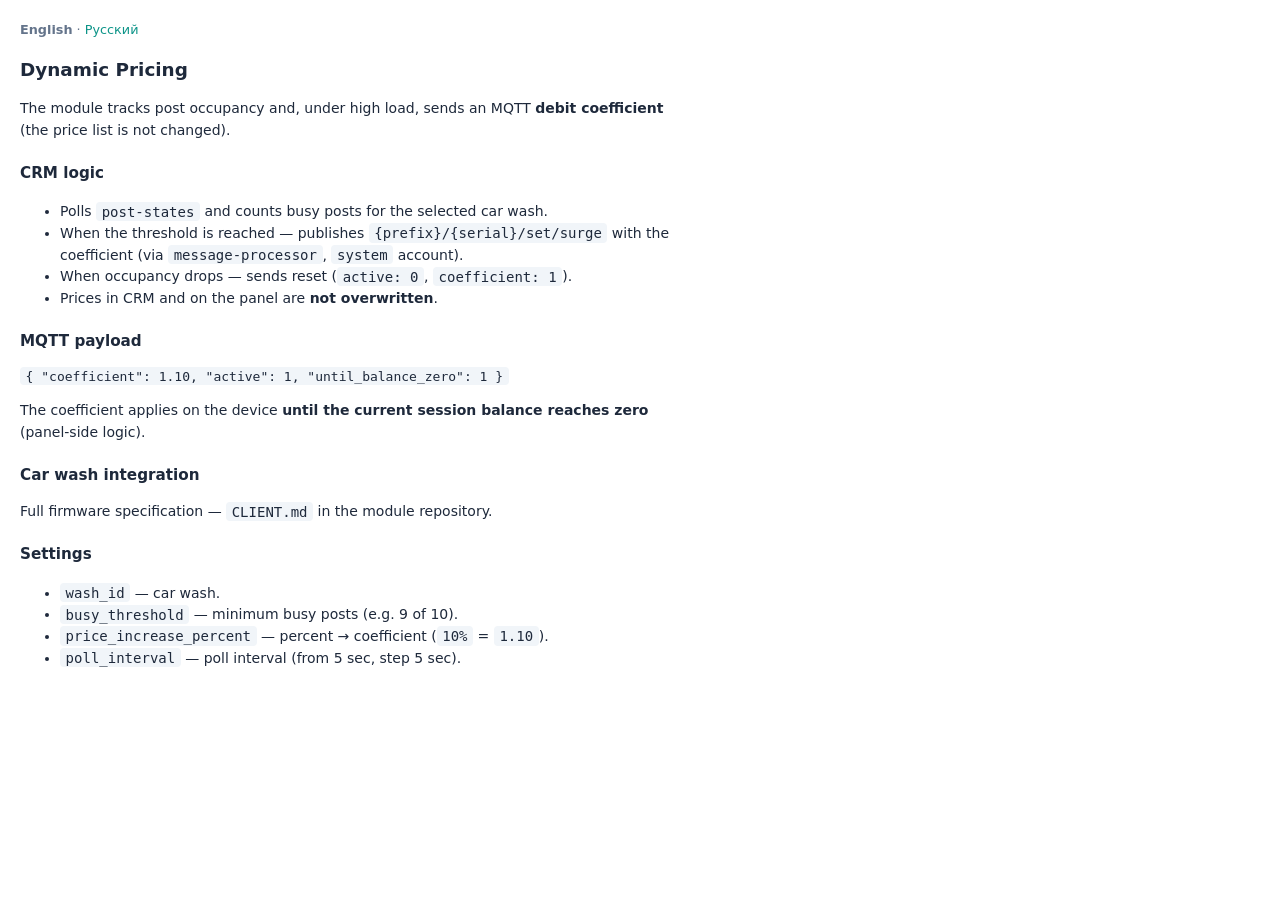
<file: ui/help.html>
<!DOCTYPE html>
<html lang="en">
<head>
  <meta charset="UTF-8" />
  <meta name="viewport" content="width=device-width, initial-scale=1" />
  <title>Help — Dynamic Pricing</title>
  <style>
    body { font-family: system-ui, sans-serif; line-height: 1.55; color: #1e293b; margin: 0; padding: 1.25rem; max-width: 42rem; }
    h1 { font-size: 1.15rem; margin: 0 0 0.75rem; }
    h2 { font-size: 0.95rem; margin: 1.25rem 0 0.5rem; }
    p, li { font-size: 0.875rem; }
    code { background: #f1f5f9; padding: 0.1rem 0.35rem; border-radius: 0.25rem; }
    .wm-help-lang { font-size: 0.8rem; margin: 0 0 1rem; color: #64748b; }
    .wm-help-lang a { color: #0d9488; text-decoration: none; }
  </style>
</head>
<body>
  <p class="wm-help-lang"><strong>English</strong> · <a href="help.ru.html">Русский</a></p>
  <h1>Dynamic Pricing</h1>
  <p>The module tracks post occupancy and, under high load, sends an MQTT <strong>debit coefficient</strong> (the price list is not changed).</p>
  <h2>CRM logic</h2>
  <ul>
    <li>Polls <code>post-states</code> and counts busy posts for the selected car wash.</li>
    <li>When the threshold is reached — publishes <code>{prefix}/{serial}/set/surge</code> with the coefficient (via <code>message-processor</code>, <code>system</code> account).</li>
    <li>When occupancy drops — sends reset (<code>active: 0</code>, <code>coefficient: 1</code>).</li>
    <li>Prices in CRM and on the panel are <strong>not overwritten</strong>.</li>
  </ul>
  <h2>MQTT payload</h2>
  <pre><code>{ "coefficient": 1.10, "active": 1, "until_balance_zero": 1 }</code></pre>
  <p>The coefficient applies on the device <strong>until the current session balance reaches zero</strong> (panel-side logic).</p>
  <h2>Car wash integration</h2>
  <p>Full firmware specification — <code>CLIENT.md</code> in the module repository.</p>
  <h2>Settings</h2>
  <ul>
    <li><code>wash_id</code> — car wash.</li>
    <li><code>busy_threshold</code> — minimum busy posts (e.g. 9 of 10).</li>
    <li><code>price_increase_percent</code> — percent → coefficient (<code>10%</code> = <code>1.10</code>).</li>
    <li><code>poll_interval</code> — poll interval (from 5 sec, step 5 sec).</li>
  </ul>
</body>
</html>
</file>
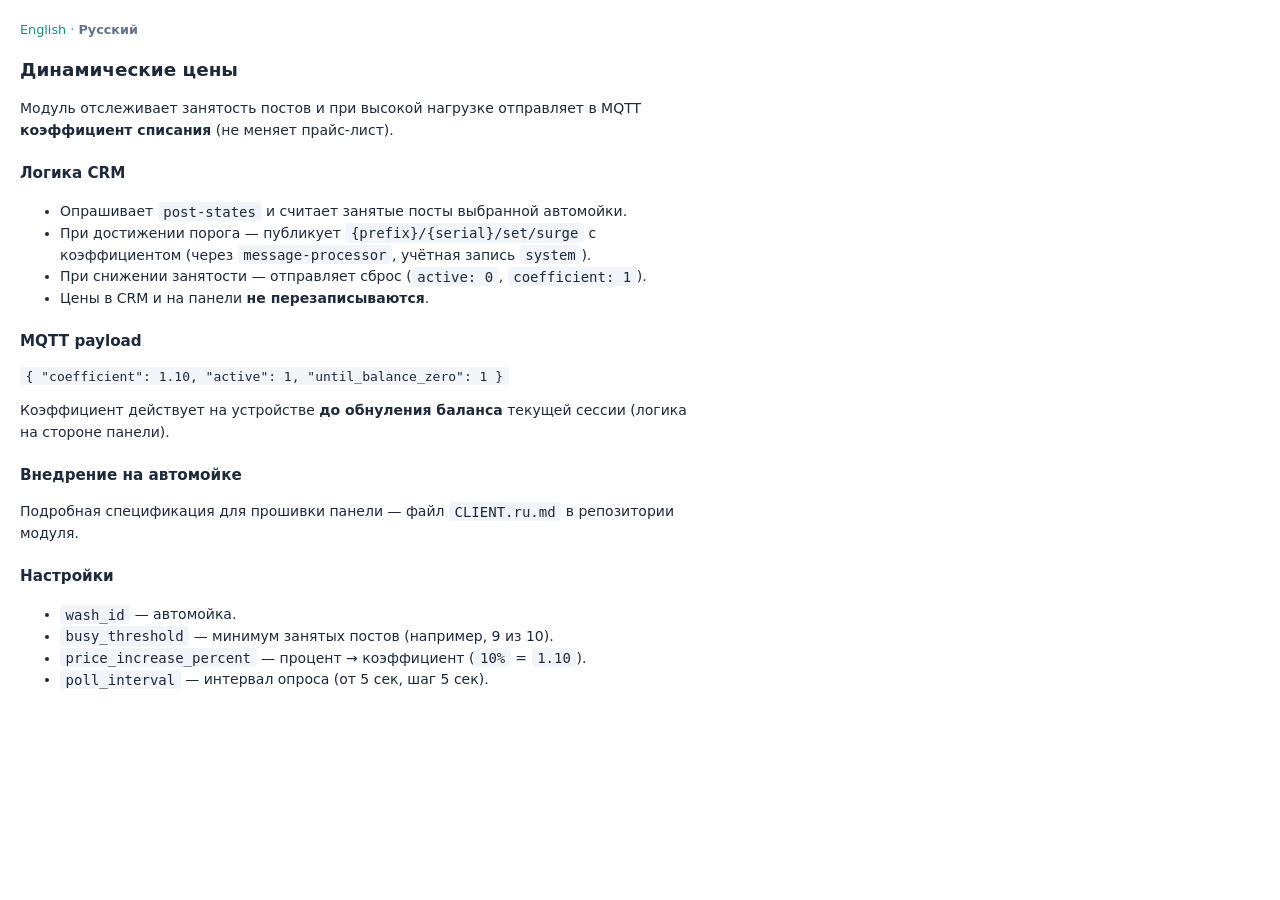
<file: ui/help.ru.html>
<!DOCTYPE html>
<html lang="ru">
<head>
  <meta charset="UTF-8" />
  <meta name="viewport" content="width=device-width, initial-scale=1" />
  <title>Справка — Динамические цены</title>
  <style>
    body { font-family: system-ui, sans-serif; line-height: 1.55; color: #1e293b; margin: 0; padding: 1.25rem; max-width: 42rem; }
    h1 { font-size: 1.15rem; margin: 0 0 0.75rem; }
    h2 { font-size: 0.95rem; margin: 1.25rem 0 0.5rem; }
    p, li { font-size: 0.875rem; }
    code { background: #f1f5f9; padding: 0.1rem 0.35rem; border-radius: 0.25rem; }
    .wm-help-lang { font-size: 0.8rem; margin: 0 0 1rem; color: #64748b; }
    .wm-help-lang a { color: #0d9488; text-decoration: none; }
  </style>
</head>
<body>
  <p class="wm-help-lang"><a href="help.html">English</a> · <strong>Русский</strong></p>
  <h1>Динамические цены</h1>
  <p>Модуль отслеживает занятость постов и при высокой нагрузке отправляет в MQTT <strong>коэффициент списания</strong> (не меняет прайс-лист).</p>
  <h2>Логика CRM</h2>
  <ul>
    <li>Опрашивает <code>post-states</code> и считает занятые посты выбранной автомойки.</li>
    <li>При достижении порога — публикует <code>{prefix}/{serial}/set/surge</code> с коэффициентом (через <code>message-processor</code>, учётная запись <code>system</code>).</li>
    <li>При снижении занятости — отправляет сброс (<code>active: 0</code>, <code>coefficient: 1</code>).</li>
    <li>Цены в CRM и на панели <strong>не перезаписываются</strong>.</li>
  </ul>
  <h2>MQTT payload</h2>
  <pre><code>{ "coefficient": 1.10, "active": 1, "until_balance_zero": 1 }</code></pre>
  <p>Коэффициент действует на устройстве <strong>до обнуления баланса</strong> текущей сессии (логика на стороне панели).</p>
  <h2>Внедрение на автомойке</h2>
  <p>Подробная спецификация для прошивки панели — файл <code>CLIENT.ru.md</code> в репозитории модуля.</p>
  <h2>Настройки</h2>
  <ul>
    <li><code>wash_id</code> — автомойка.</li>
    <li><code>busy_threshold</code> — минимум занятых постов (например, 9 из 10).</li>
    <li><code>price_increase_percent</code> — процент → коэффициент (<code>10%</code> = <code>1.10</code>).</li>
    <li><code>poll_interval</code> — интервал опроса (от 5 сек, шаг 5 сек).</li>
  </ul>
</body>
</html>
</file>
